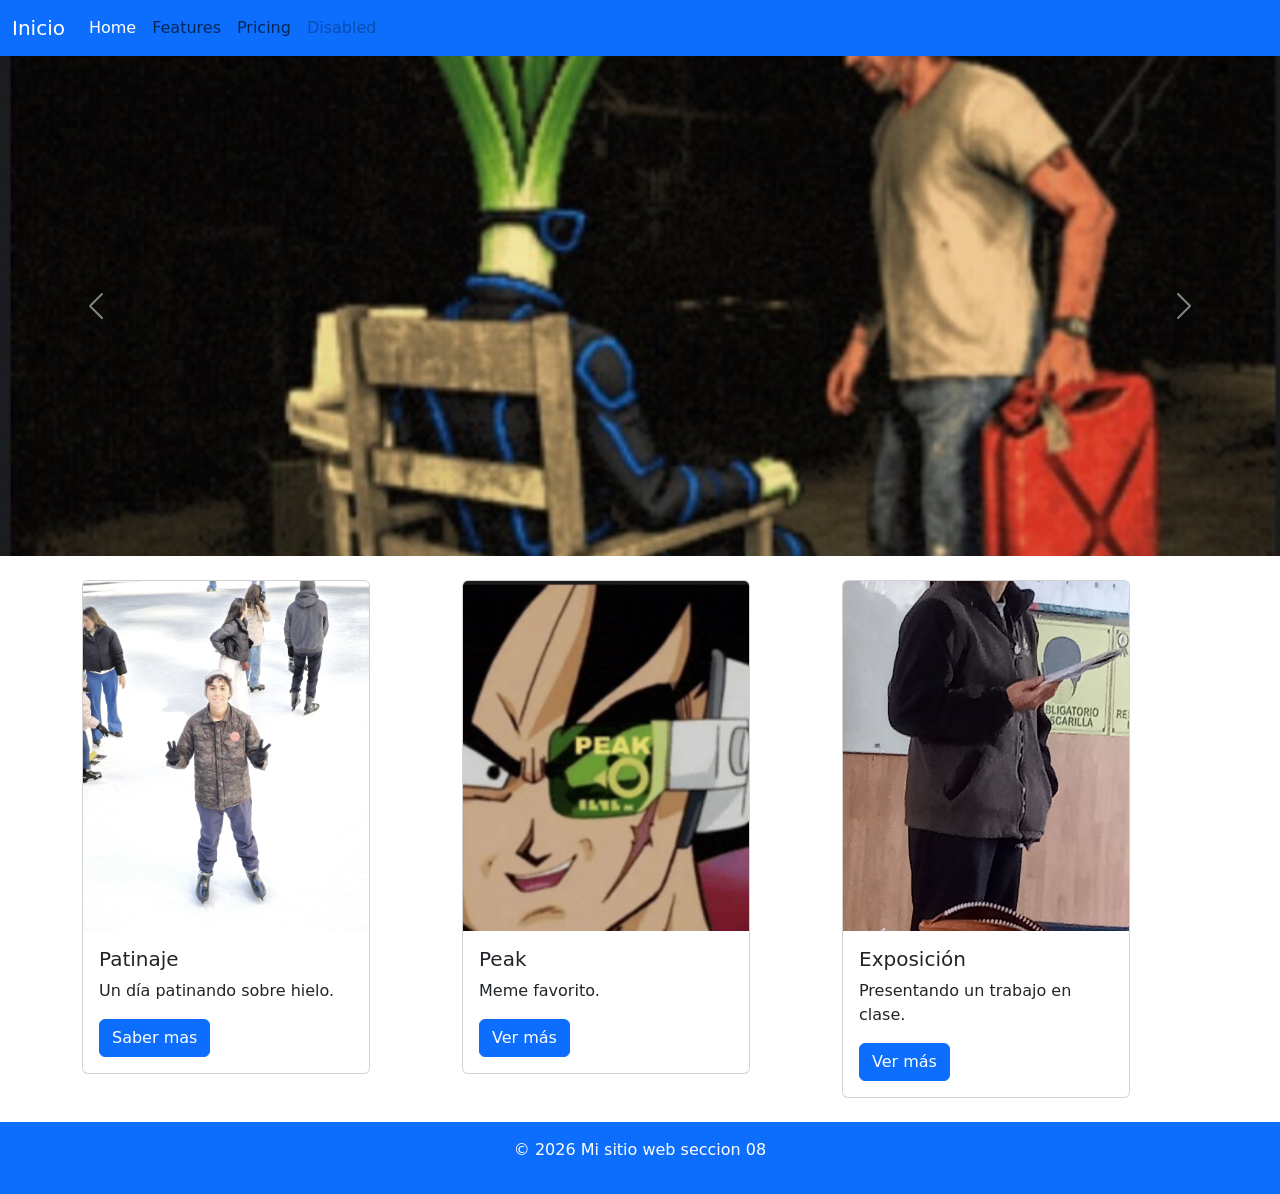
<file: Joacolox web/index.html>
<!DOCTYPE html>
<html lang="en">
<head>
    <meta charset="UTF-8">
    <meta name="viewport" content="width=device-width, initial-scale=1.0">
    <link href="https://cdn.jsdelivr.net/npm/bootstrap@5.3.8/dist/css/bootstrap.min.css" rel="stylesheet" integrity="sha384-sRIl4kxILFvY47J16cr9ZwB07vP4J8+LH7qKQnuqkuIAvNWLzeN8tE5YBujZqJLB" crossorigin="anonymous">
    <title>Document</title>
</head>
<body>

<header>
<nav class="navbar navbar-expand-lg bg-primary"> <!-- Azul -->
  <div class="container-fluid">
    <a class="navbar-brand text-white" href="inicio.html">Inicio</a>
    <button class="navbar-toggler" type="button" data-bs-toggle="collapse" data-bs-target="#navbarNav" aria-controls="navbarNav" aria-expanded="false" aria-label="Toggle navigation">
      <span class="navbar-toggler-icon"></span>
    </button>
    <div class="collapse navbar-collapse" id="navbarNav">
      <ul class="navbar-nav">
        <li class="nav-item">
          <a class="nav-link active text-white" aria-current="page "  href="#">Home</a>
        </li>
        <li class="nav-item">
          <a class="nav-link" href="#">Features</a>
        </li>
        <li class="nav-item">
          <a class="nav-link" href="#">Pricing</a>
        </li>
        <li class="nav-item">
          <a class="nav-link disabled" aria-disabled="true">Disabled</a>
        </li>
      </ul>
    </div>
  </div>
</nav>
</header>


<div id="carouselExample" class="carousel slide" data-bs-ride="carousel">
  <div class="carousel-inner">
    <div class="carousel-item active">
      <img src="imagenes/carrusel/meme_gta.jpg" class="d-block w-100" style="height: 500px; object-fit: cover;" alt="Meme de GTA">
    </div>
    <div class="carousel-item">
      <img src="imagenes/carrusel/meme_vegeta_peak.jpg" class="d-block w-100" style="height: 500px; object-fit: cover;" alt="Meme de Vegeta Peak">
    </div>
    <div class="carousel-item">
      <img src="imagenes/carrusel/meme_garfield_perro.jpg" class="d-block w-100" style="height: 500px; object-fit: cover;" alt="Meme del perro con lentes">
    </div>
  </div>
  <button class="carousel-control-prev" type="button" data-bs-target="#carouselExample" data-bs-slide="prev">
    <span class="carousel-control-prev-icon" aria-hidden="true"></span>
    <span class="visually-hidden">Previous</span>
  </button>
  <button class="carousel-control-next" type="button" data-bs-target="#carouselExample" data-bs-slide="next">
    <span class="carousel-control-next-icon" aria-hidden="true"></span>
    <span class="visually-hidden">Next</span>
  </button>
</div>

<div class="container mt-4">
    <div class="row">
        <div class="col">
            <div class="card" style="width: 18rem;">
            <img src="imagenes/cards/patinaje.jpg" class="card-img-top" style="height: 350px; object-fit: cover;" alt="Patinando sobre hielo">
            <div class="card-body">
                <h5 class="card-title">Patinaje</h5>
                <p class="card-text">Un día patinando sobre hielo.</p>
                <a href="#" class="btn btn-primary">Saber mas</a>
        </div>

    </div>
        
</div>
<div class="col">
            <div class="card " style="width: 18rem;">
                <img src="imagenes/cards/vegeta_peak.jpg" class="card-img-top" style="height: 350px; object-fit: cover;" alt="Meme de Vegeta Peak">
                <div class="card-body">
                    <h5 class="card-title">Peak</h5>
                    <p class="card-text">Meme favorito.</p>
                    <a href="#" class="btn btn-primary">Ver más</a>
                </div>
            </div>
        </div>

        <div class="col">
            <div class="card" style="width: 18rem;">
                <img src="imagenes/cards/exposicion_clase.jpg" class="card-img-top" style="height: 350px; object-fit: cover;" alt="Exposición en clase">
                <div class="card-body">
                    <h5 class="card-title">Exposición</h5>
                    <p class="card-text">Presentando un trabajo en clase.</p>
                    <a href="#" class="btn btn-primary">Ver más</a>
                </div>
            </div>
        </div>
        
</div>


 
</div>


<footer class="bg-primary text-white text-center p-3 mt-4">
    <p>© 2026 Mi sitio web seccion 08</p>
</footer>


    <script src="https://cdn.jsdelivr.net/npm/bootstrap@5.3.8/dist/js/bootstrap.bundle.min.js" integrity="sha384-FKyoEForCGlyvwx9Hj09JcYn3nv7wiPVlz7YYwJrWVcXK/BmnVDxM+D2scQbITxI" crossorigin="anonymous"></script>
</body>
</html>
</file>
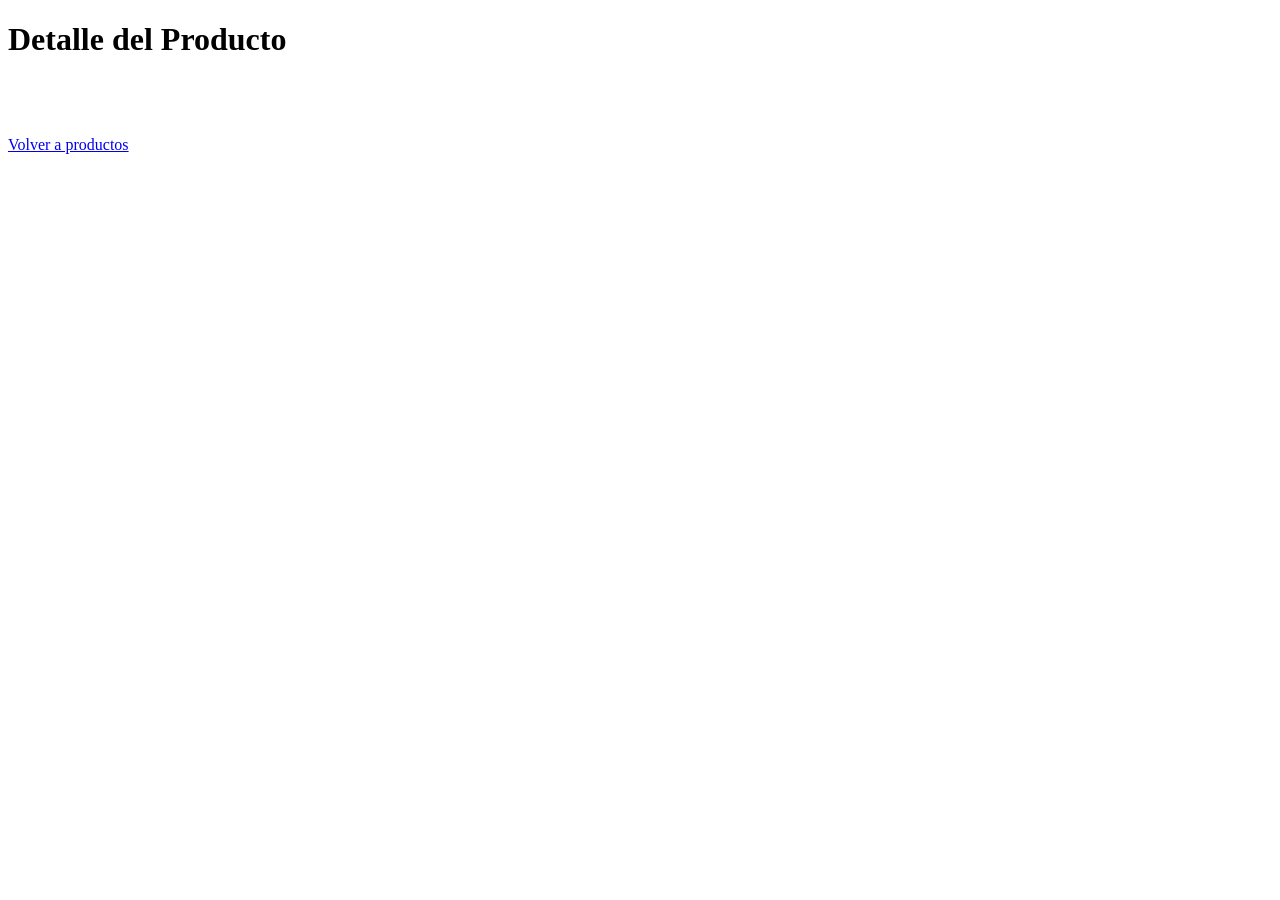
<file: Clase 2 septiembre/detalle.html>
<!DOCTYPE html>
<html lang="es">

<head>
    <meta charset="UTF-8">
    <meta name="viewport" content="width=device-width, initial-scale=1.0">
    <title>Detalle del Producto</title>
</head>

<body>

    <h1>Detalle del Producto</h1>

    <img id="imagen" width="300">
    <h2 id="nombre"></h2>
    <p id="descripcion"></p>
    <p id="precio"></p>

    <br>

    <a href="productos.html">Volver a productos</a>


    <!-- Conectamos nuestro archivo JavaScript -->
    <script src="detalle.js"></script>
    
</body>

</html>
</file>
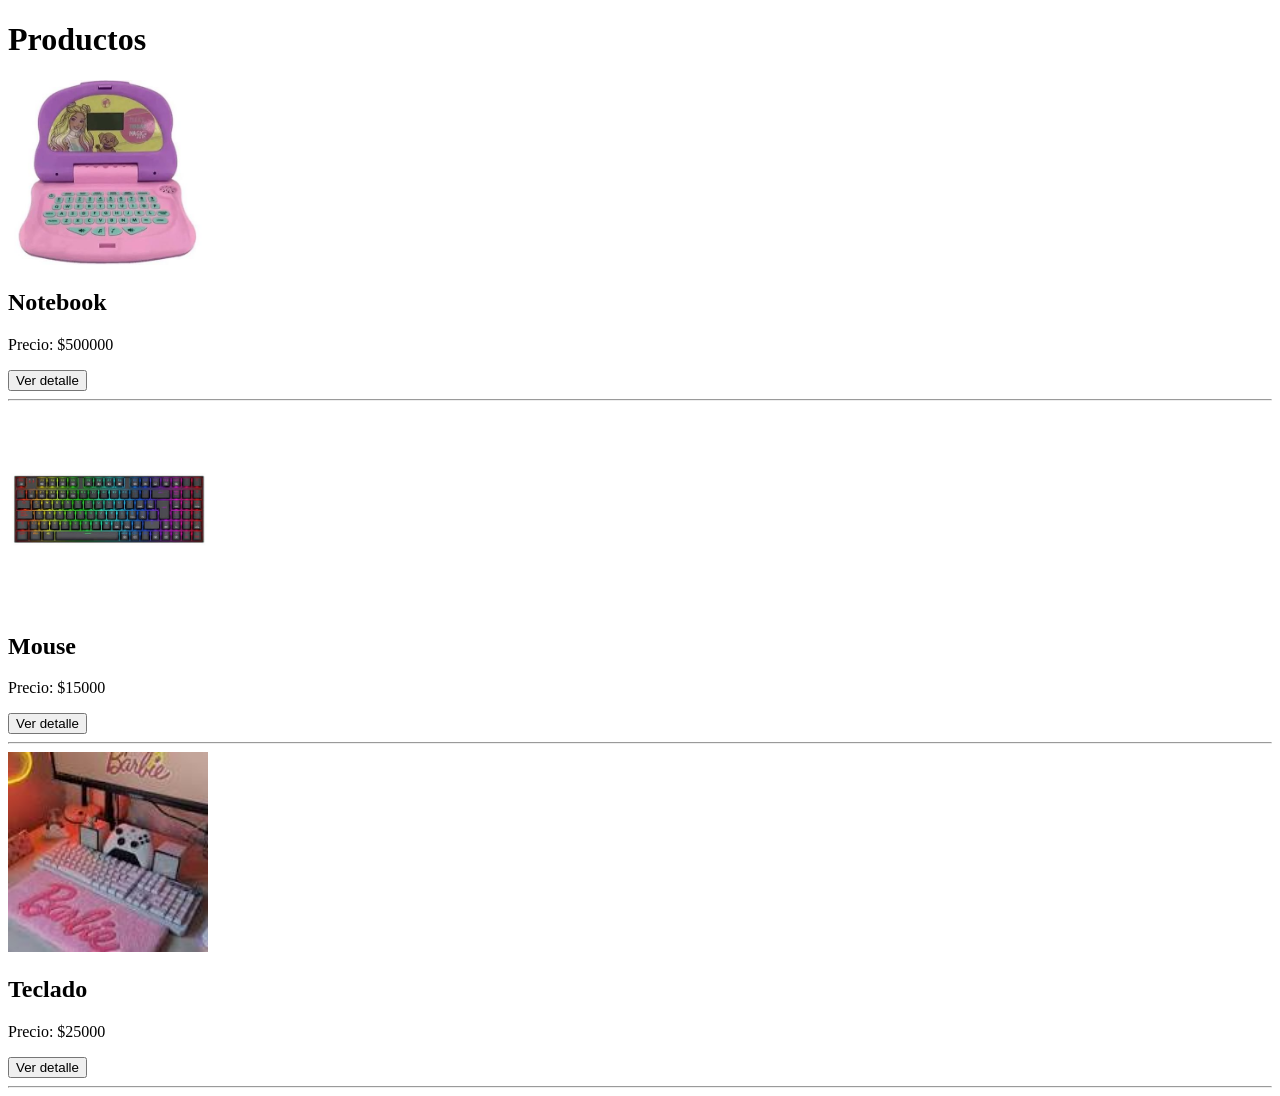
<file: Clase 2 septiembre/productos.html>
<!DOCTYPE html>
<html lang="en">
<head>
    <meta charset="UTF-8">
    <meta name="viewport" content="width=device-width, initial-scale=1.0">
    <title>Document</title>
</head>
<body>

    <h1>Productos</h1>

    <!--aca JavaScript mostrara los productos-->
    <div id="lista-productos"></div>


    <!-- Conectamos nuestro archivo JavaScript -->
    <script src="productos.js"></script>
    
</body>
</html>
</file>
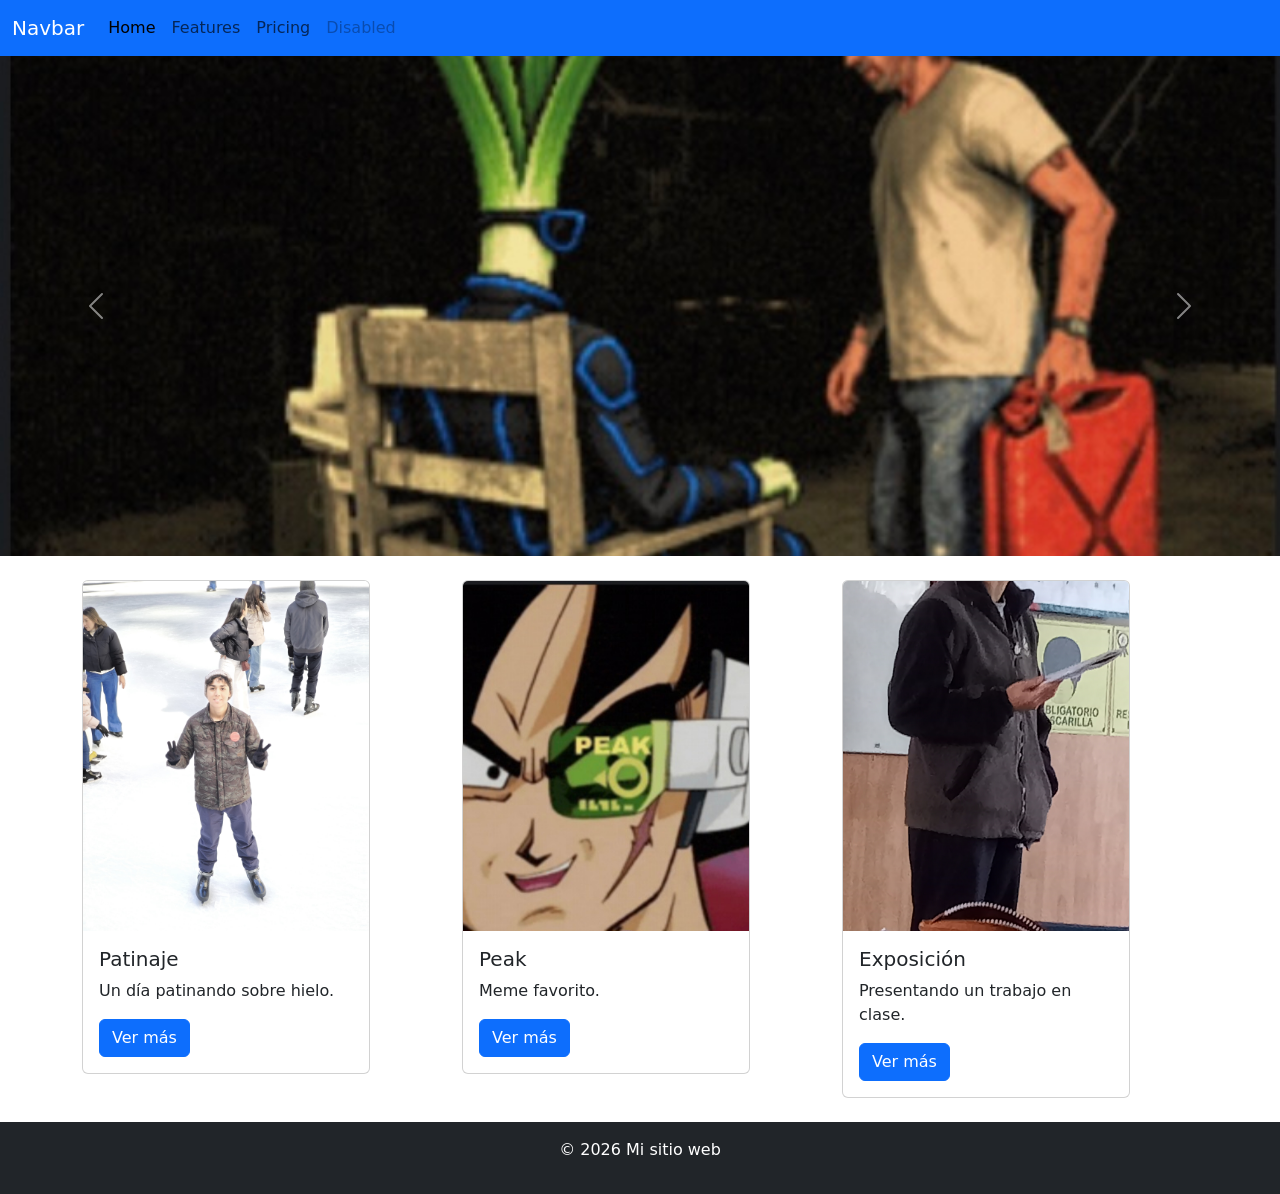
<file: Joacolox web/inicio.html>
<!DOCTYPE html>
<html lang="en">
<head>
    <meta charset="UTF-8">
    <meta name="viewport" content="width=device-width, initial-scale=1.0">
    <link href="https://cdn.jsdelivr.net/npm/bootstrap@5.3.8/dist/css/bootstrap.min.css" rel="stylesheet" integrity="sha384-sRIl4kxILFvY47J16cr9ZwB07vP4J8+LH7qKQnuqkuIAvNWLzeN8tE5YBujZqJLB" crossorigin="anonymous">
    <title>Proyecto Bootstrap</title>
</head>
<body>

<header>
<nav class="navbar navbar-expand-lg bg-primary"> <!-- Azul -->
  <div class="container-fluid">
    <a class="navbar-brand text-white" href="#">Navbar</a>
    <button class="navbar-toggler" type="button" data-bs-toggle="collapse" data-bs-target="#navbarNav" aria-controls="navbarNav" aria-expanded="false" aria-label="Toggle navigation">
      <span class="navbar-toggler-icon"></span>
    </button>
    <div class="collapse navbar-collapse" id="navbarNav">
      <ul class="navbar-nav">
        <li class="nav-item">
          <a class="nav-link active" aria-current="page" href="#">Home</a>
        </li>
        <li class="nav-item">
          <a class="nav-link" href="#">Features</a>
        </li>
        <li class="nav-item">
          <a class="nav-link" href="#">Pricing</a>
        </li>
        <li class="nav-item">
          <a class="nav-link disabled" aria-disabled="true">Disabled</a>
        </li>
      </ul>
    </div>
  </div>
</nav>
</header>

<div id="carouselExample" class="carousel slide" data-bs-ride="carousel">
    <div class="carousel-inner">
        <div class="carousel-item active">
        <img src="imagenes/carrusel/meme_gta.jpg" class="d-block w-100" style="height: 500px; object-fit: cover;" alt="Meme de GTA">
        </div>
        <div class="carousel-item">
        <img src="imagenes/carrusel/meme_vegeta_peak.jpg" class="d-block w-100" style="height: 500px; object-fit: cover;" alt="Meme de Vegeta Peak">
        </div>
        <div class="carousel-item">
        <img src="imagenes/carrusel/meme_garfield_perro.jpg" class="d-block w-100" style="height: 500px; object-fit: cover;" alt="Meme del perro con lentes">
        </div>
    </div>
    <button class="carousel-control-prev" type="button" data-bs-target="#carouselExample" data-bs-slide="prev">
        <span class="carousel-control-prev-icon" aria-hidden="true"></span>
        <span class="visually-hidden">Previous</span>
    </button>
    <button class="carousel-control-next" type="button" data-bs-target="#carouselExample" data-bs-slide="next">
        <span class="carousel-control-next-icon" aria-hidden="true"></span>
        <span class="visually-hidden">Next</span>
    </button>
</div>

<!-- Sección de tarjetas organizadas con el sistema Grid de Bootstrap -->
<div class="container mt-4">

    <div class="row">

        <!-- Card 1 -->
        <div class="col">
            <div class="card" style="width: 18rem;">
                <img src="imagenes/cards/patinaje.jpg" class="card-img-top" style="height: 350px; object-fit: cover;" alt="Patinando sobre hielo">
                <div class="card-body">
                    <h5 class="card-title">Patinaje</h5>
                    <p class="card-text">Un día patinando sobre hielo.</p>
                    <a href="#" class="btn btn-primary">Ver más</a>
                </div>
            </div>
        </div>

        <!-- Card 2 -->
        <div class="col">
            <div class="card " style="width: 18rem;">
                <img src="imagenes/cards/vegeta_peak.jpg" class="card-img-top" style="height: 350px; object-fit: cover;" alt="Meme de Vegeta Peak">
                <div class="card-body">
                    <h5 class="card-title">Peak</h5>
                    <p class="card-text">Meme favorito.</p>
                    <a href="#" class="btn btn-primary">Ver más</a>
                </div>
            </div>
        </div>

        <!-- Card 3 -->
        <div class="col">
            <div class="card" style="width: 18rem;">
                <img src="imagenes/cards/exposicion_clase.jpg" class="card-img-top" style="height: 350px; object-fit: cover;" alt="Exposición en clase">
                <div class="card-body">
                    <h5 class="card-title">Exposición</h5>
                    <p class="card-text">Presentando un trabajo en clase.</p>
                    <a href="#" class="btn btn-primary">Ver más</a>
                </div>
            </div>
        </div>

    </div>

</div>


<footer class="bg-dark text-white text-center p-3 mt-4">
    <p>© 2026 Mi sitio web</p>
</footer>
    

    <script src="https://cdn.jsdelivr.net/npm/bootstrap@5.3.8/dist/js/bootstrap.bundle.min.js" integrity="sha384-FKyoEForCGlyvwx9Hj09JcYn3nv7wiPVlz7YYwJrWVcXK/BmnVDxM+D2scQbITxI" crossorigin="anonymous"></script>
</body>
</html>
</file>
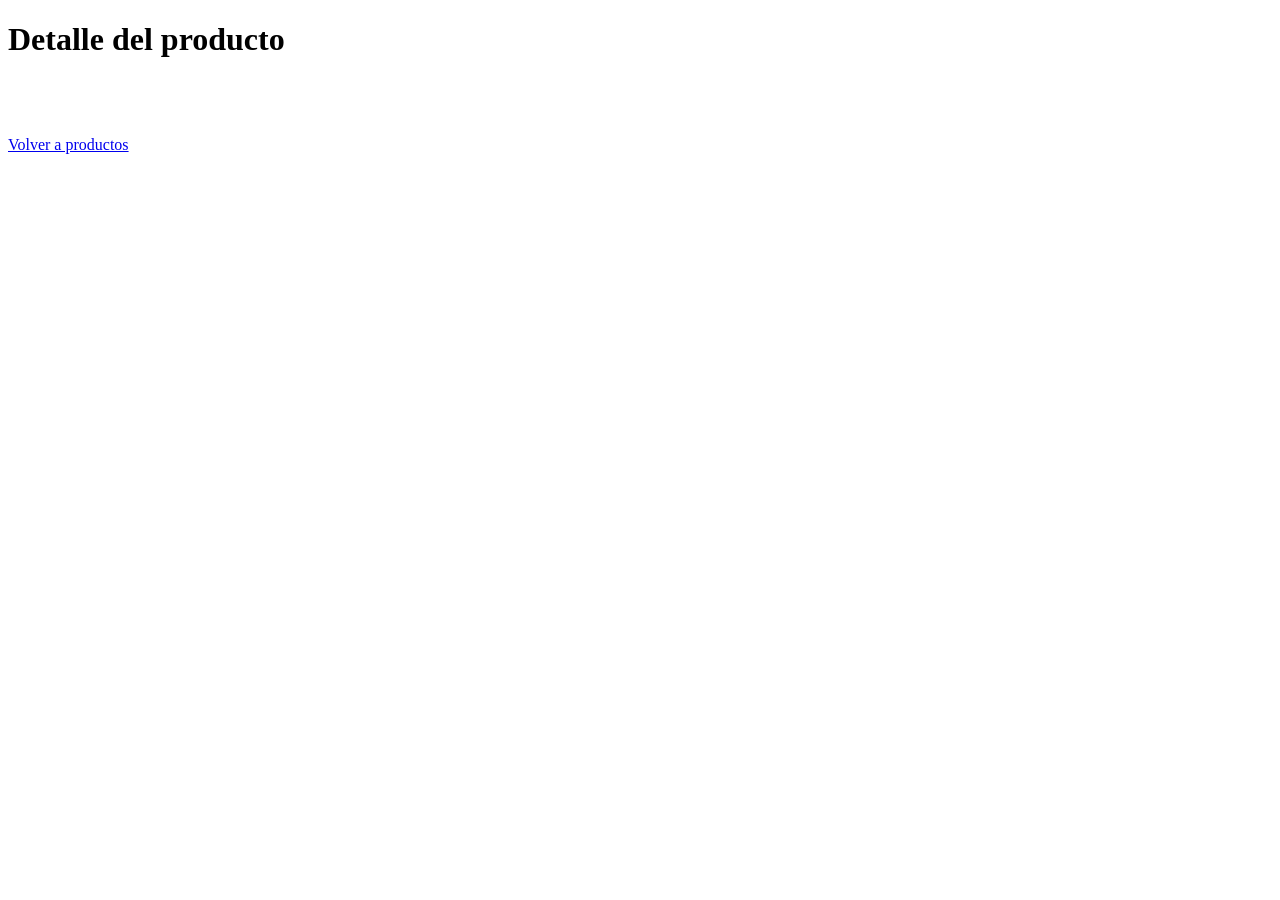
<file: Arreglos-localStorage/Arreglos-localStorage/detalle.html>
<!DOCTYPE html>
<html lang="es">

<head>
    <meta charset="UTF-8">
    <meta name="viewport" content="width=device-width, initial-scale=1.0">
    <title>Detalle del producto</title>
</head>

<body>

    <h1>Detalle del producto</h1>

    <img id="imagen" width="300">
    <h2 id="nombre"></h2>
    <p id="precio"></p>
    <p id="descripcion"></p>
    
    <br>

    <a href="productos.html">Volver a productos</a>


    <!-- Conectamos JavaScript -->
    <script src="detalle.js"></script>

</body>

</html>
</file>
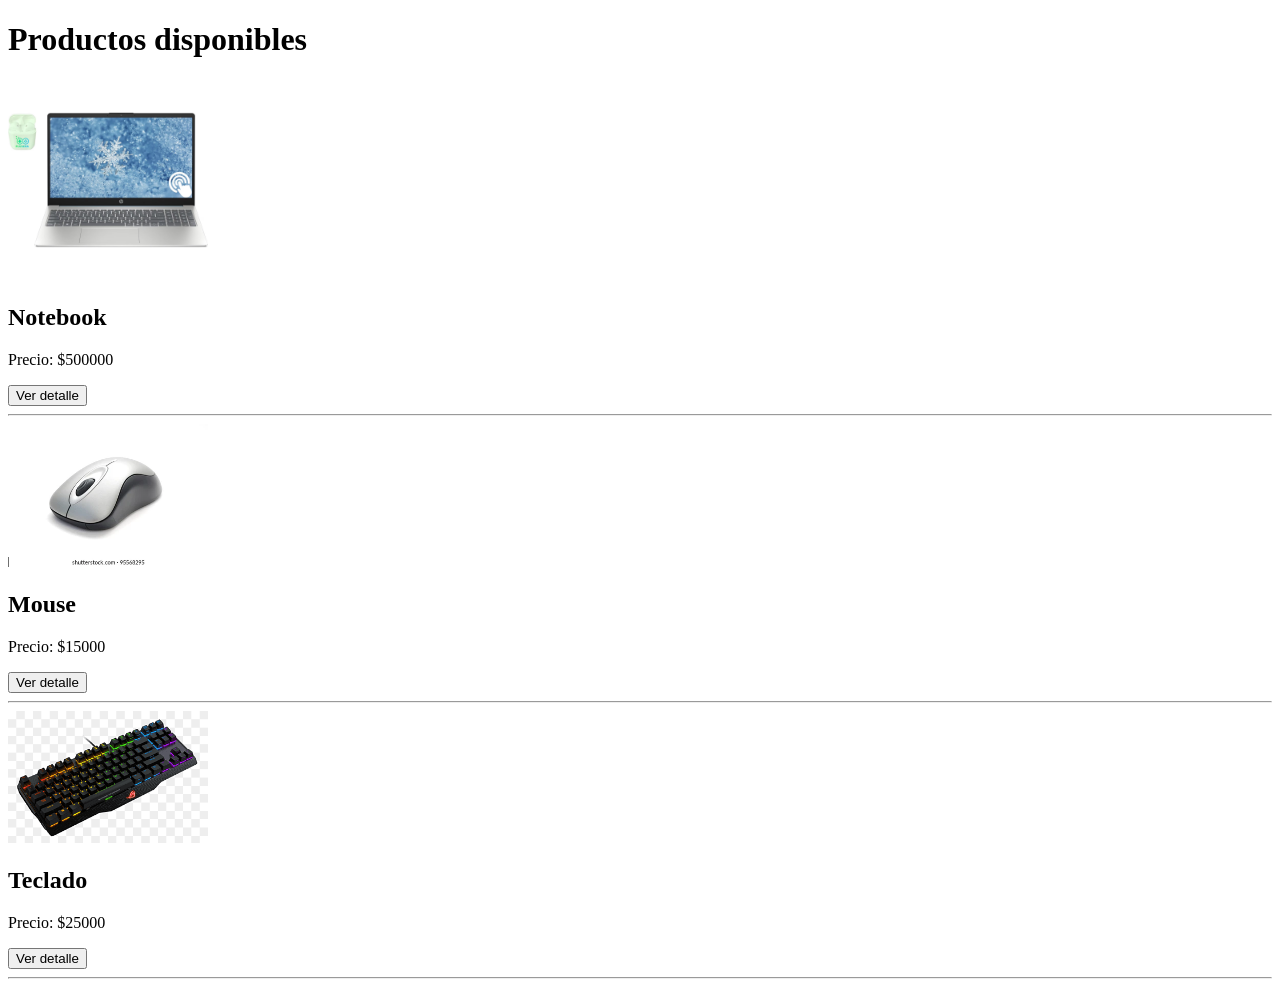
<file: Arreglos-localStorage/Arreglos-localStorage/productos.html>
<!DOCTYPE html>
<html lang="en">
<head>
    <meta charset="UTF-8">
    <meta name="viewport" content="width=device-width, initial-scale=1.0">
    <title>Document</title>
</head>
<body>

    <h1>Productos disponibles</h1>

    <!-- Aca JavaScript mostrara los productos -->
    <div id="listaProductos"></div>


    <!-- Conectamos nuestro archivo JavaScript -->
    <script src="productos.js"></script>

</body>
</html>
</file>
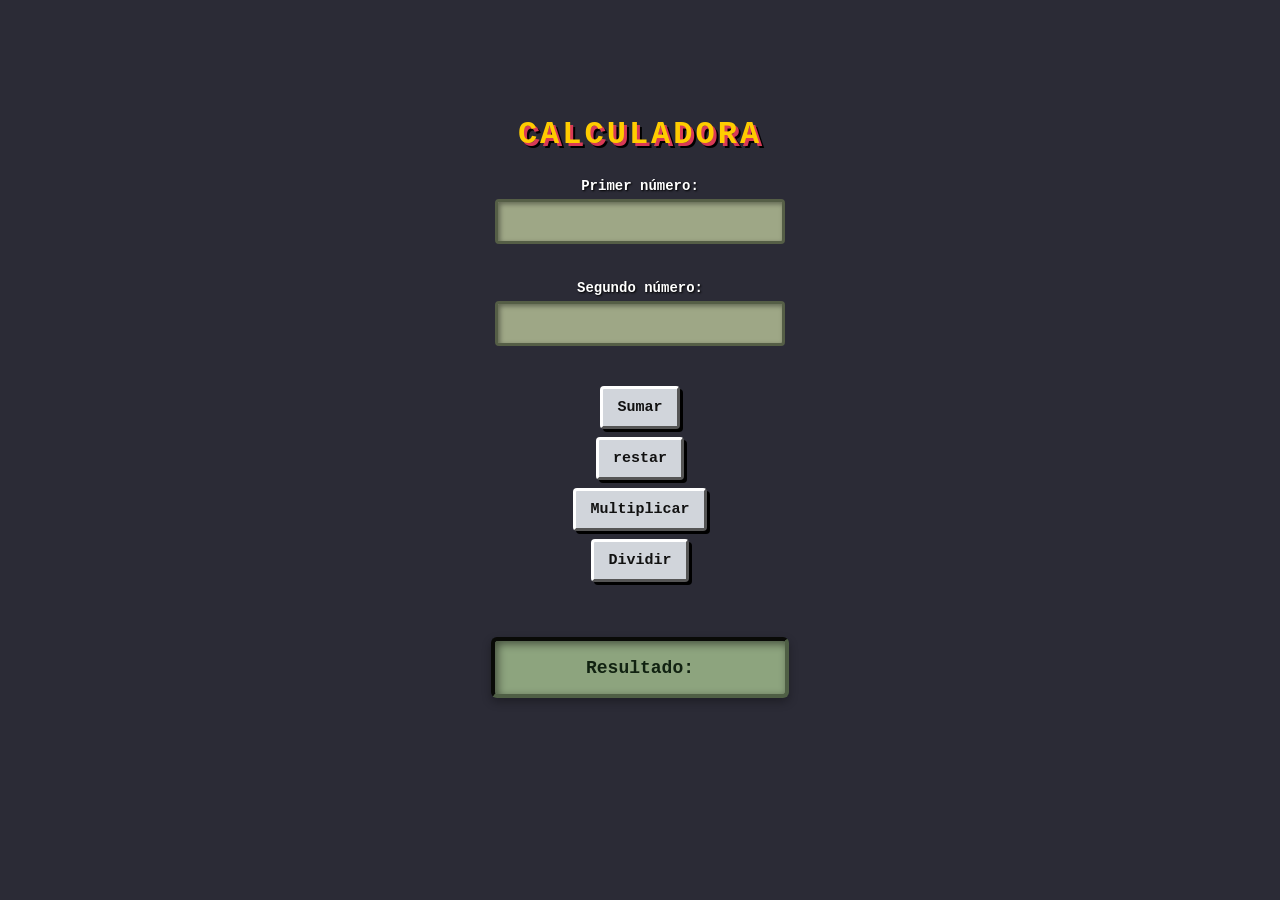
<file: Clase 1 septiembre/Calculadora JS/calculadora.html>
<!DOCTYPE html>
<html lang="en">
<head>
    <meta charset="UTF-8">
    <meta name="viewport" content="width=device-width, initial-scale=1.0">
    <title>Calculadora</title>
    <link rel="stylesheet" href="calculadora.css">
</head>
<body>
    <!--Título de la calculadora-->
    <h1>Calculadora</h1>

    <!--Primer número-->
    <label>Primer número:</label>
    <input type="number" id="numero1">

    <br><br>

    <!--Segundo número-->
    <label>Segundo número:</label>
    <input type="number" id="numero2">

    <br><br>

    <!--Botones de operacion-->
    <button onclick="sumar()">Sumar</button>
    <button onclick="restar()">restar</button>
    <button onclick="multiplicar()">Multiplicar</button>
    <button onclick="dividir()">Dividir</button>
    

    <br><br>


    <p>Resultado: <span id="resultado"></span></p>

</div>
   <!--Conecta el archivo JavaScript-->
   <script src="calculadora.js"></script>

</body>
</html>
</file>
<file: Clase 1 septiembre/Calculadora JS/calculadora.css>
/* Fuente retro y fondo estilo escritorio vintage */
body {
    background-color: #2b2b36;
    font-family: 'Courier New', Courier, monospace;
    display: flex;
    flex-direction: column;
    align-items: center;
    justify-content: center;
    min-height: 90vh;
    margin: 0;
    color: #333;
}

/* Título con estilo arcade / neón retro */
h1 {
    color: #ffcc00;
    text-shadow: 3px 3px 0px #d83a56, 5px 5px 0px #000;
    text-transform: uppercase;
    letter-spacing: 3px;
    margin-bottom: 25px;
}

/* Tarjeta / Carcasa de la calculadora vintage */
body > * {
    max-width: 360px;
}

/* Etiquetas de texto */
label {
    font-weight: bold;
    color: #ffffff;
    text-shadow: 1px 1px 2px #000;
    font-size: 14px;
    display: block;
    margin-bottom: 5px;
}

/* Entradas de números estilo pantalla digital */
input[type="number"] {
    background-color: #9ea786; /* Verde pantalla LCD */
    color: #1a2414;
    font-family: 'Courier New', monospace;
    font-size: 20px;
    font-weight: bold;
    border: 3px solid #555e46;
    border-radius: 4px;
    padding: 8px 12px;
    width: 260px;
    box-shadow: inset 2px 2px 5px rgba(0, 0, 0, 0.4);
    outline: none;
    text-align: right;
}

/* Botones con relieve 3D clásico (Estilo botones plásticos retro) */
button {
    background-color: #d1d5db;
    color: #111;
    font-family: 'Courier New', monospace;
    font-size: 15px;
    font-weight: bold;
    padding: 10px 14px;
    margin: 4px;
    border: 3px solid;
    border-color: #ffffff #555 #555 #ffffff; /* Bisel 3D */
    border-radius: 4px;
    cursor: pointer;
    box-shadow: 3px 3px 0px #000;
    transition: all 0.1s ease;
}

/* Efecto al pasar el cursor */
button:hover {
    background-color: #ffd166;
}

/* Efecto al presionar el botón */
button:active {
    border-color: #555 #ffffff #ffffff #555;
    box-shadow: 1px 1px 0px #000;
    transform: translate(2px, 2px);
}

/* Pantalla del Resultado */
p {
    background-color: #8da47e; /* Verde LCD retro */
    color: #112211;
    font-family: 'Courier New', monospace;
    font-size: 18px;
    font-weight: bold;
    padding: 14px 20px;
    border: 4px inset #4f5f45;
    border-radius: 6px;
    box-shadow: inset 3px 3px 8px rgba(0, 0, 0, 0.5), 0 4px 10px rgba(0, 0, 0, 0.3);
    min-width: 250px;
    text-align: center;
    margin-top: 15px;
}

#resultado {
    color: #0b1d0b;
    font-size: 22px;
    text-shadow: 1px 1px 1px rgba(0, 255, 0, 0.3);
}
</file>
